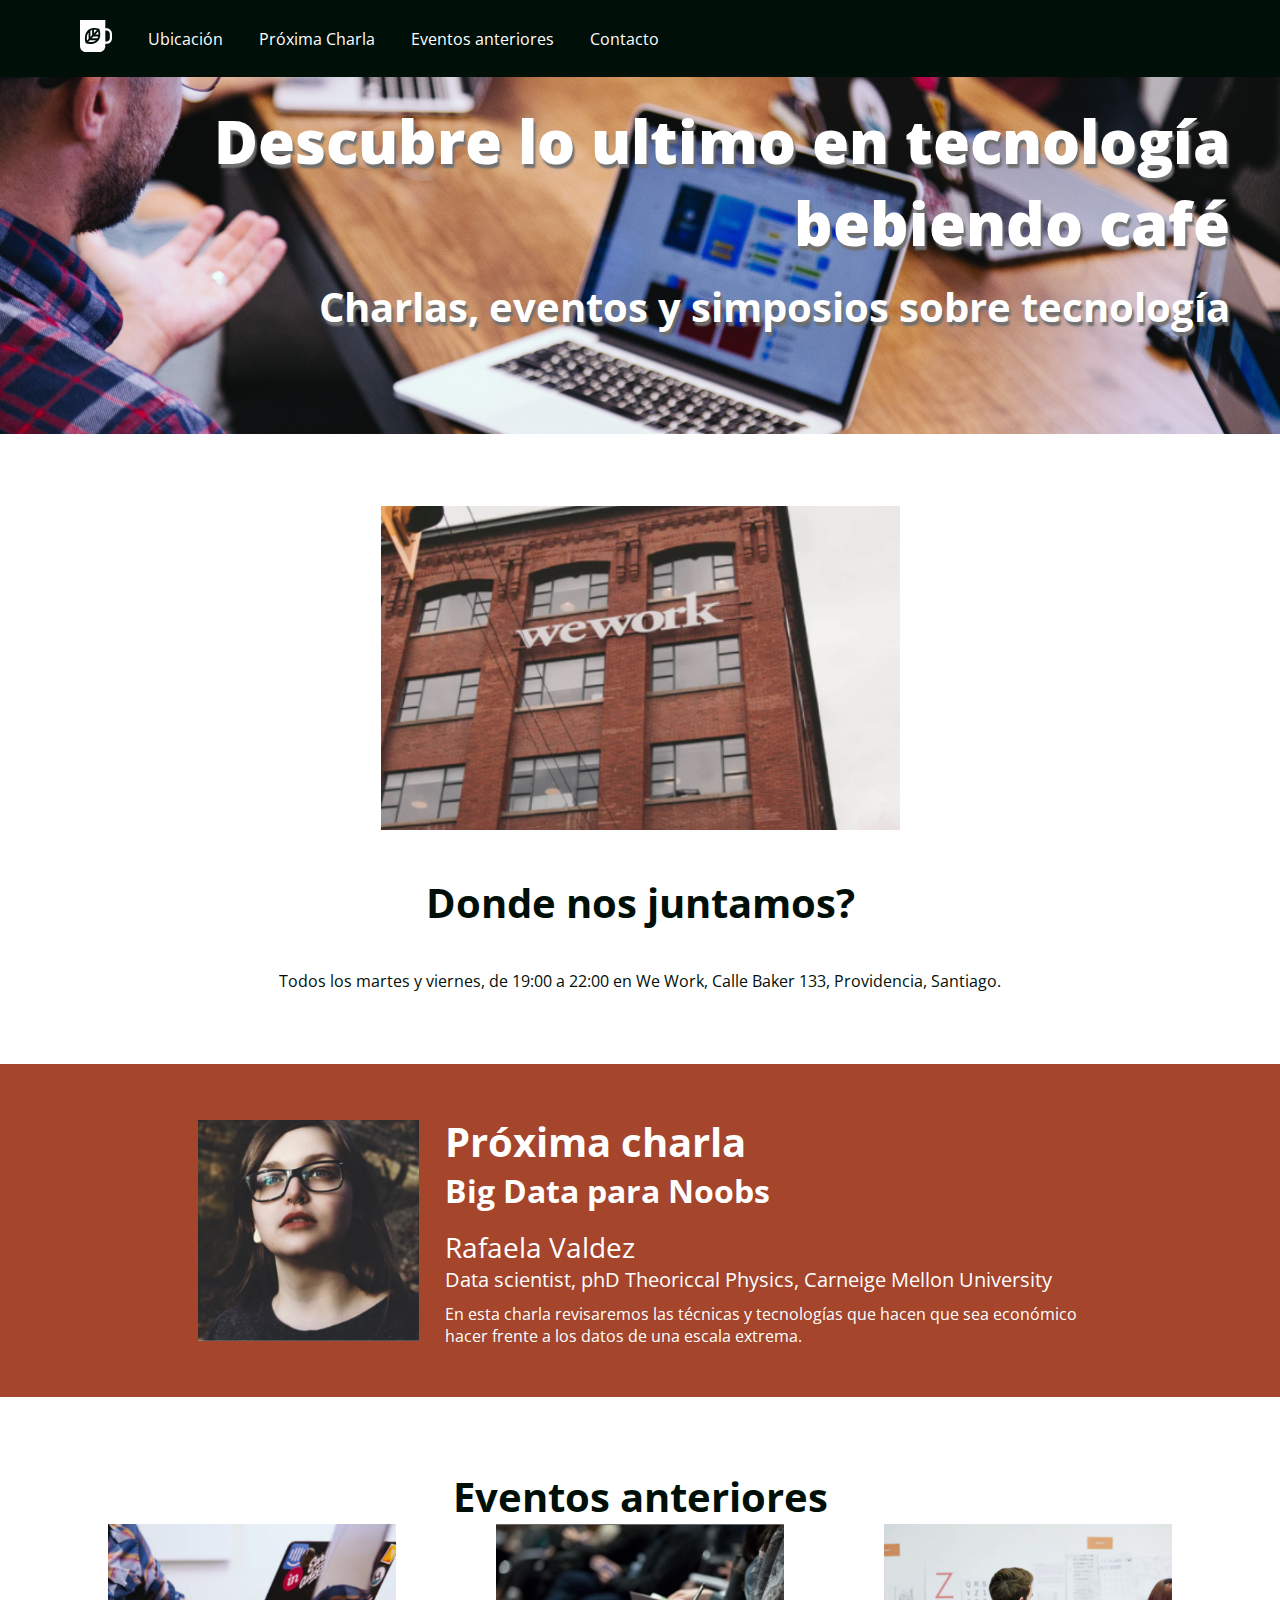
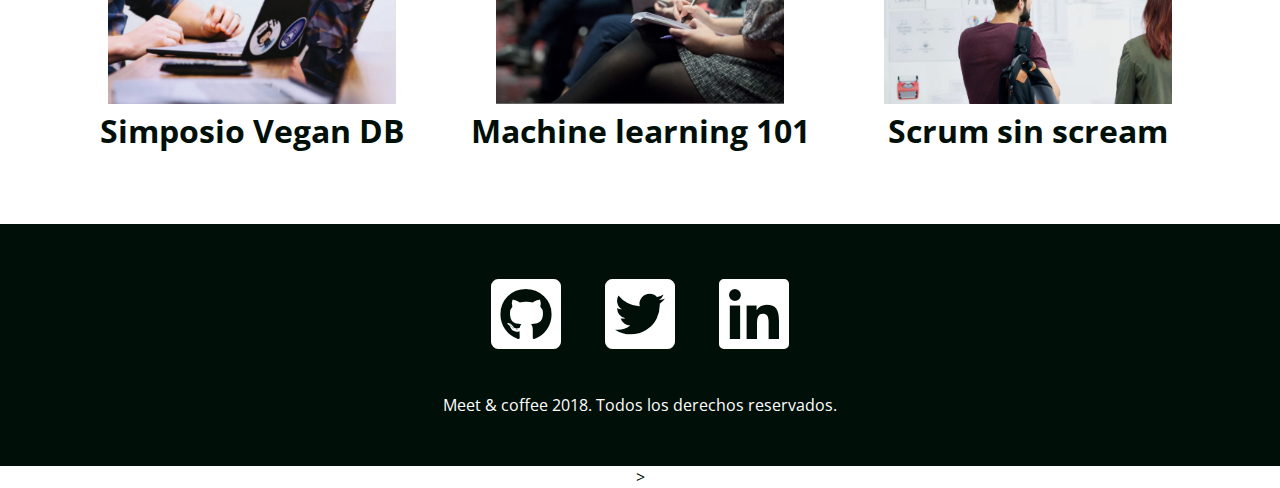
<file: index.html>
<!DOCTYPE html>
<html lang="en">

<head>
	<meta charset="UTF-8">
	<meta http-equiv="X-UA-Compatible" content="IE=edge">
	<meta name="viewport" content="width=device-width, initial-scale=1.0">
	<title>MeetCoffee</title>
	<link rel="shortcut icon" type="image/png" href="favicon.png" />
	<meta name="author" content="Cristian Cuevas">
	<meta name="description" content="Comparte tus conocimientos tomando
	caf">
	<meta name="keywords" content="charlas, eventos, simposios,
	tecnologa, co-work">
	<link rel="preconnect" href="https://fonts.gstatic.com">
	<link href="https://fonts.googleapis.com/css2?family=Open+Sans:wght@400;700;800&display=swap" rel="stylesheet">
	<link rel="stylesheet" href="assets/css/style.css">
	<link rel="stylesheet" href="https://use.fontawesome.com/releases/v5.15.1/css/all.css" crossorigin="anonymous">
</head>

<body>
	<nav class="oscuro">
		<ul>
			<li class="icono"><a href="#inicio"><svg xmlns="http://www.w3.org/2000/svg" viewBox="0 0 44 44">
						<path
							d="M11.8 26l-2.2 2.3c-.5-2.9-.7-7.5 2.2-11.2V26zm-.4 4.1c2.7.5 7.2.7 10.6-2.3h-8.5l-2.1 2.3zm5.3-16.2c-.8.2-1.7.5-2.4.9v8.5l2.4-2.6v-6.8zm2.5-.3v4.6l4-4.2c-1.1-.3-2.5-.5-4-.4zM16 25.2h8.1c.4-.8.7-1.7.9-2.6h-6.6L16 25.2zm28-6.1V25c0 4.3-3.3 7.8-7.4 7.8h-1.8v2.9c0 4.6-3.6 8.3-7.9 8.3h-19C3.6 44 0 40.3 0 35.7V0h34.8v11.4h1.8c4.1 0 7.4 3.5 7.4 7.7zm-16.2.9c.1-2.6-.4-5-.8-6.4-.2-.9-.4-1.4-.4-1.4s-.5-.2-1.4-.4c-1.4-.4-3.6-.9-6.1-.8-.8 0-1.7.1-2.5.3-.8.2-1.6.4-2.4.7-.9.4-1.7.8-2.5 1.5-.6.5-1.1 1-1.6 1.6-4.5 5.4-3.4 12.5-2.6 15.5.2.9.4 1.4.4 1.4s.5.2 1.4.4c2.8.8 9.6 2 14.7-2.7.6-.5 1.1-1.1 1.5-1.7.6-.8 1-1.7 1.4-2.6.3-.8.5-1.7.7-2.6.1-1.1.2-1.9.2-2.8zm13.2-.9c0-2.6-2-4.6-4.4-4.6h-1.8v15.1h1.8c2.4 0 4.4-2.1 4.4-4.6v-5.9zM21 20h4.4c0-1.6-.1-3-.4-4.2L21 20z" />
					</svg></a></li>
			<li><a href="#">Ubicación</a></li>
			<li><a href="evento01.html">Próxima Charla</a> </li>
			<li><a href="#">Eventos anteriores</a></li>
			<li><a href="#">Contacto</a></li>
		</ul>
	</nav>
	<header class="hero-section">

		<h1>Descubre lo ultimo en tecnología bebiendo café</h1>
		<h2 id="subtitulo">Charlas, eventos y simposios sobre tecnología</h2>
	</header>
	<section id="ubicacion">
		<img src="assets/img/we-work.jpg" alt=" ">
		<h2>Donde nos juntamos?</h2>
		<p>Todos los martes y viernes, de 19:00 a 22:00 en We Work, Calle Baker
			133, Providencia, Santiago.</p>
	</section>
	<section id="proxima-charla" class="sweet-brown">
		<div class="centrado">
			<img src="assets/img/speaker.jpg" alt=" " class="charla-speaker">
			<div class="charla-texto">
				<h2>Próxima charla</h2>
				<h3>Big Data para Noobs</h3>
				<h4 class="verde">Rafaela Valdez</h4>
				<h5>Data scientist, phD Theoriccal Physics, Carneige Mellon
					University</h5>
				<p>En esta charla revisaremos las técnicas y tecnologías que hacen que
					sea económico hacer frente a los datos de una escala extrema.</p>
			</div>
		</div>
	</section>
	<section>
		<h2 class="verde">Eventos anteriores</h2>
		<article class="evento">
			<img src="assets/img/simposio-vegan.jpg" alt=" ">
			<h3>Simposio Vegan DB</h3>
		</article>
		<article class="evento">
			<img src="assets/img/machine-learning.jpg" alt=" ">
			<h3>Machine learning 101</h3>
		</article>
		<article class="evento">
			<img src="assets/img/scrum-sin-scream.jpg" alt="">
			<h3>Scrum sin scream</h3>
		</article>
	</section><h5></h5>
	<footer id="contacto" class="oscuro">
		<a href="https://github.com"><i class="fab fa-github-square
		fa-5x"></i></a>
		<a href="https://twitter.com"><i class="fab fa-twitter-square
		fa-5x"></i></a>
		<a href="https://www.linkedin.com"><i class="fab fa-linkedin
		fa-5x"></i></a>
		<p>Meet & coffee 2018. Todos los derechos reservados.</p>
	</footer>>

</body>

</html>
</file>
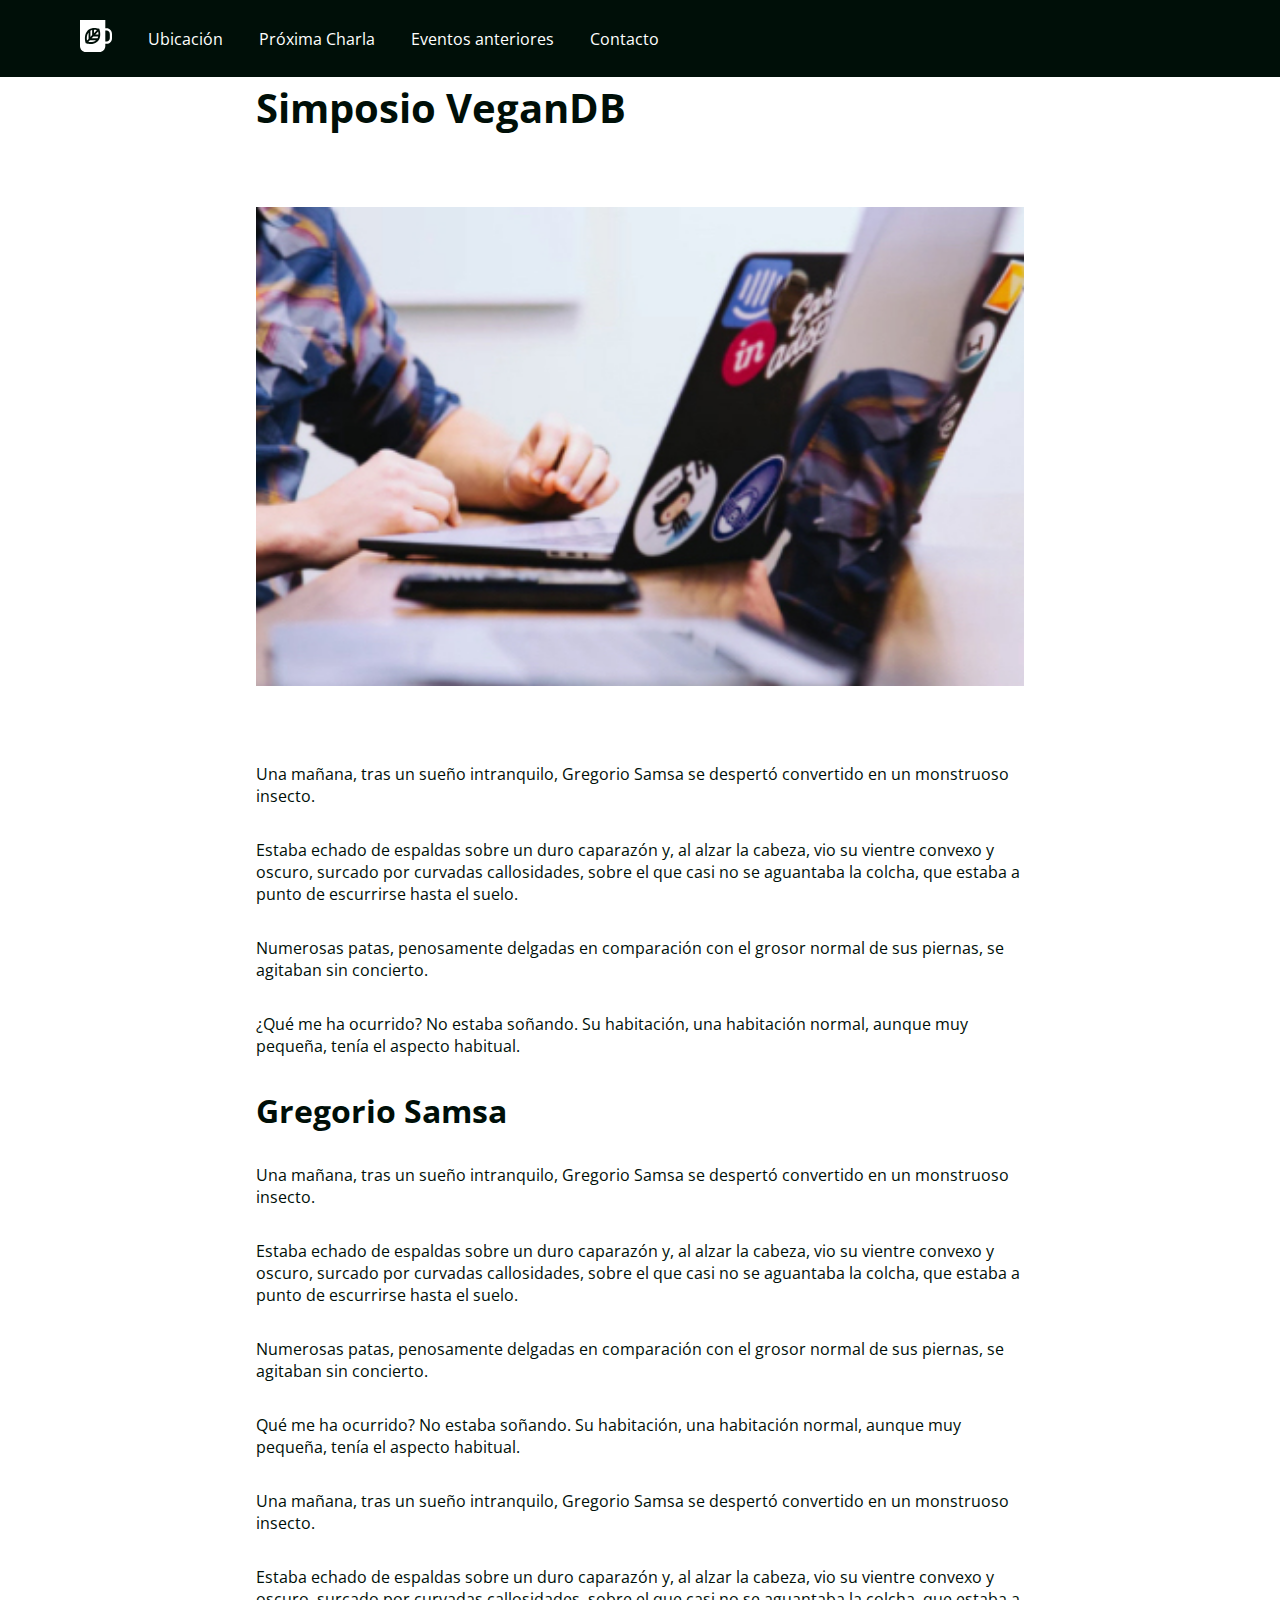
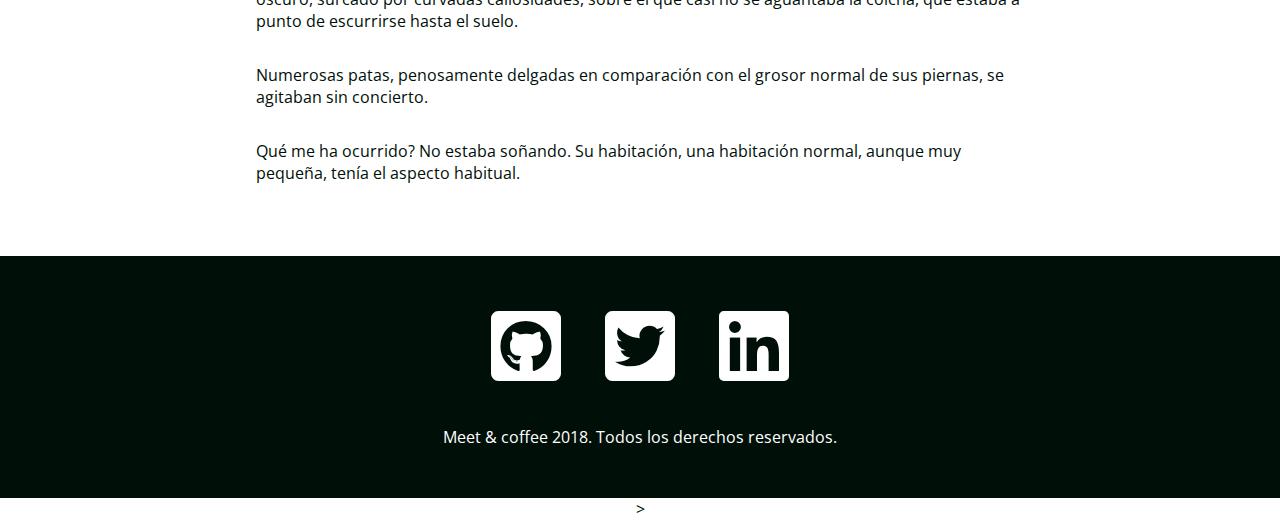
<file: evento01.html>
<!DOCTYPE html>
<html lang="en">

<head>
	<meta charset="UTF-8">
	<meta http-equiv="X-UA-Compatible" content="IE=edge">
	<meta name="viewport" content="width=device-width, initial-scale=1.0">
	<title>MeetCoffee</title>
	<link rel="shortcut icon" type="image/png" href="favicon.png" />
	<meta name="author" content="Cristian Cuevas">
	<meta name="description" content="Comparte tus conocimientos tomando
	caf">
	<meta name="keywords" content="charlas, eventos, simposios,
	tecnologa, co-work">
	<link rel="preconnect" href="https://fonts.gstatic.com">
	<link href="https://fonts.googleapis.com/css2?family=Open+Sans:wght@400;700;800&display=swap" rel="stylesheet">
	<link rel="stylesheet" href="assets/css/style.css">
	<link rel="stylesheet" href="https://use.fontawesome.com/releases/v5.15.1/css/all.css" crossorigin="anonymous">
</head>

<body>
	<nav class="oscuro">
		<ul>
			<li class="icono"><a href="index.html"><svg xmlns="http://www.w3.org/2000/svg" viewBox="0 0 44 44">
						<path
							d="M11.8 26l-2.2 2.3c-.5-2.9-.7-7.5 2.2-11.2V26zm-.4 4.1c2.7.5 7.2.7 10.6-2.3h-8.5l-2.1 2.3zm5.3-16.2c-.8.2-1.7.5-2.4.9v8.5l2.4-2.6v-6.8zm2.5-.3v4.6l4-4.2c-1.1-.3-2.5-.5-4-.4zM16 25.2h8.1c.4-.8.7-1.7.9-2.6h-6.6L16 25.2zm28-6.1V25c0 4.3-3.3 7.8-7.4 7.8h-1.8v2.9c0 4.6-3.6 8.3-7.9 8.3h-19C3.6 44 0 40.3 0 35.7V0h34.8v11.4h1.8c4.1 0 7.4 3.5 7.4 7.7zm-16.2.9c.1-2.6-.4-5-.8-6.4-.2-.9-.4-1.4-.4-1.4s-.5-.2-1.4-.4c-1.4-.4-3.6-.9-6.1-.8-.8 0-1.7.1-2.5.3-.8.2-1.6.4-2.4.7-.9.4-1.7.8-2.5 1.5-.6.5-1.1 1-1.6 1.6-4.5 5.4-3.4 12.5-2.6 15.5.2.9.4 1.4.4 1.4s.5.2 1.4.4c2.8.8 9.6 2 14.7-2.7.6-.5 1.1-1.1 1.5-1.7.6-.8 1-1.7 1.4-2.6.3-.8.5-1.7.7-2.6.1-1.1.2-1.9.2-2.8zm13.2-.9c0-2.6-2-4.6-4.4-4.6h-1.8v15.1h1.8c2.4 0 4.4-2.1 4.4-4.6v-5.9zM21 20h4.4c0-1.6-.1-3-.4-4.2L21 20z" />
					</svg></a></li>
			<li><a href="#">Ubicación</a></li>
			<li><a href="#">Próxima Charla</a> </li>
			<li><a href="#">Eventos anteriores</a></li>
			<li><a href="#">Contacto</a></li>
		</ul>
	</nav>
	<header class="tittle">
		<h2>Simposio VeganDB</h2>
	</header>
	<section class="imagen">
		<img src="assets/img/simposio-vegan.jpg" alt=" ">
	</section>
	<section class="charla-center">
		<p>Una mañana, tras un sueño intranquilo, Gregorio Samsa se despertó convertido en un monstruoso insecto.</p>
		<p>Estaba echado de espaldas sobre un duro caparazón y, al alzar la cabeza, vio su vientre convexo y oscuro,
			surcado por curvadas callosidades, sobre el que casi no se aguantaba la colcha, que estaba a punto de
			escurrirse hasta el suelo.</p>
		<p>Numerosas patas, penosamente delgadas en comparación con el grosor normal de sus piernas, se agitaban sin
			concierto.</p>
		<p>¿Qué me ha ocurrido? No estaba soñando. Su habitación, una habitación normal, aunque muy pequeña, tenía el
			aspecto habitual.</p>
		<h3>Gregorio Samsa</h3>
		<p>Una mañana, tras un sueño intranquilo, Gregorio Samsa se despertó convertido en un monstruoso insecto.</p>
		<p>Estaba echado de espaldas sobre un duro caparazón y, al alzar la cabeza, vio su vientre convexo y oscuro,
			surcado por curvadas callosidades, sobre el que casi no se aguantaba la colcha, que estaba a punto de
			escurrirse hasta el suelo.</p>
		<p>Numerosas patas, penosamente delgadas en comparación con el grosor normal de sus piernas, se agitaban sin
			concierto.</p>
		<p>Qué me ha ocurrido? No estaba soñando. Su habitación, una habitación normal, aunque muy pequeña, tenía el
			aspecto habitual.</p>
		<p>Una mañana, tras un sueño intranquilo, Gregorio Samsa se despertó convertido en un monstruoso insecto.</p>
		<p>Estaba echado de espaldas sobre un duro caparazón y, al alzar la cabeza, vio su vientre convexo y oscuro,
			surcado por curvadas callosidades, sobre el que casi no se aguantaba la colcha, que estaba a punto de
			escurrirse hasta el suelo.</p>
		<p>Numerosas patas, penosamente delgadas en comparación con el grosor normal de sus piernas, se agitaban sin
			concierto.</p>
		<p>Qué me ha ocurrido? No estaba soñando. Su habitación, una habitación normal, aunque muy pequeña, tenía el
			aspecto habitual.</p>

	</section>

	<footer id="contacto" class="oscuro">
		<a href="https://github.com"><i class="fab fa-github-square
		fa-5x"></i></a>
		<a href="https://twitter.com"><i class="fab fa-twitter-square
		fa-5x"></i></a>
		<a href="https://www.linkedin.com"><i class="fab fa-linkedin
		fa-5x"></i></a>
		<p>Meet & coffee 2018. Todos los derechos reservados.</p>
	</footer>>

</body>

</html>
</file>
<file: assets/css/style.css>
body {
  text-align: center;
  color: #000f08;
  margin: 0;
  font-family: 'Open Sans', sans-serif;
}

body * {
  margin: 0;
  border: 0;
  padding: 0;
}

h1 {
  font-weight: 800;
  font-size: 3.75em;
  margin-bottom: 0.25em;
}

h2 {
  font-weight: 700;
  font-size: 2.5em;
}

h3 {
  font-size: 2em;
}

h4 {
  font-size: 1.75em;
}

h5 {
  font-size: 1.25em;
}

.subtitulo, h4, h5 {
  font-weight: 400;
}

#ubicacion h2 {
  margin: 1em auto;
}

.sweet-brown h3, .sweet-brown h5 {
  margin-bottom: 0.5em;
}

#eventos h2 {
  margin-bottom: 1em;
}

#eventos h3 {
  margin: 1em auto;
}

.oscuro {
  background: #000f08;
  color: #ffffff;
}

.oscuro a{
  color: #ffffff;
  text-decoration: none;
}


.sweet-brown {
  text-align: left;
  background: #a4452c;
  color: #ffffff;
  padding: 3.125rem;
  white-space: nowrap;
}

.hero-section {
  text-align: right;
  background-image: url('../img/bg-hero.png');
  background-repeat: no-repeat;
  background-size: cover;
  color: #ffffff;
  text-shadow: 0.125em 0.25em 0.125em #707070;
  padding: 6.25rem 3.125rem;
}

section, footer {
  margin-top: 4.5rem;
}

footer {
  padding: 3.125rem;
}

.centrado {
  width: 75%;
  margin: 0 auto;
}

.charla-speaker, .charla-texto, .evento {
  display: inline-block;
}

.charla-speaker{
  width: 25%;
  vertical-align: middle;
}

.charla-texto  {
  width: 72.5%;
  vertical-align: middle;
  margin-left: 2.5%;
  white-space: normal;
}

.evento {
  width: 30%;
}

.evento img {
  width: 75%;
}

nav {
  text-align: left;
  padding: 1.25rem 4rem;
  position: fixed;
  width: 100vw;
}

nav ul {
  list-style-type: none;
}

nav ul li {
  display: inline-block;
  margin: 0 1em;
  vertical-align: middle;
}

.icono {
  width: 2rem;
}

.icono svg {
  fill: #ffffff;
}

footer i {
  margin: 0 0.25em 0.5em 0.25em;
}
.charla-center {
    width: 60%;
    text-align: left;
    margin-left: 20%;
    margin-right: 20%;
}

.imagen {
  width: 60%;
  margin-left: 20%;
  margin-right: 20%;
}
.imagen img{
  width: 100%;
  
}.tittle {
  padding-top: 5em;
  width: 60%;
  text-align: left;
  margin-left: 20%;
  margin-right: 20%;
}
.charla-center p {
  margin : 2em 0;
}
</file>
